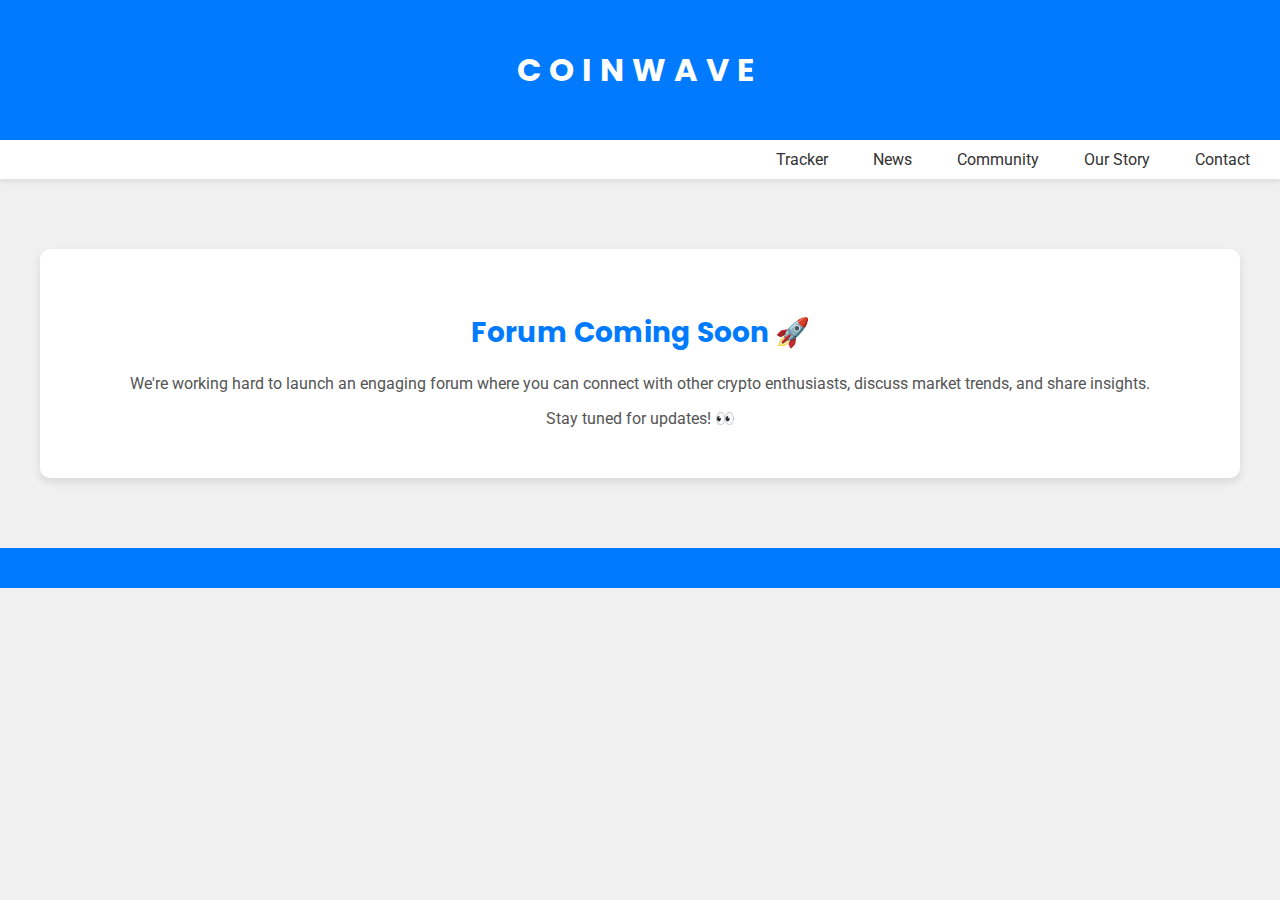
<file: community.html>
<!DOCTYPE html>
<html lang="en">
<head>
    <link href="https://fonts.googleapis.com/css2?family=Poppins:wght@500;600&family=Roboto:wght@400;500&display=swap" rel="stylesheet">
    <meta charset="UTF-8">
    <meta name="viewport" content="width=device-width, initial-scale=1.0">
    <link rel="stylesheet" href="community.css">
    <title>Forum - Coming Soon</title>
    <link rel="icon" type="image/x-icon" href="wave.png">
</head>
<body>
    <header>
        <h1><a href="home.html">COINWAVE</a></h1>
    </header>
    
    <nav class="navbar">
        <ul>
            <li><a href="index.html" class="btn">Tracker</a></li>
            <li><a href="news.html" class="btn">News</a></li>
            <li><a href="community.html" class="btn">Community</a></li>
            <li><a href="ourstory.html" class="btn">Our Story</a></li>
            <li><a href="contact.html" class="btn">Contact</a></li>
        </ul>
    </nav>

    <main class="main-content">
        <section class="coming-soon">
            <h2>Forum Coming Soon 🚀</h2>
            <p>We're working hard to launch an engaging forum where you can connect with other crypto enthusiasts, discuss market trends, and share insights.</p>
            <p>Stay tuned for updates! 👀</p>
        </section>
    </main>

    <footer>
    </footer>
</body>
</html>
</file>
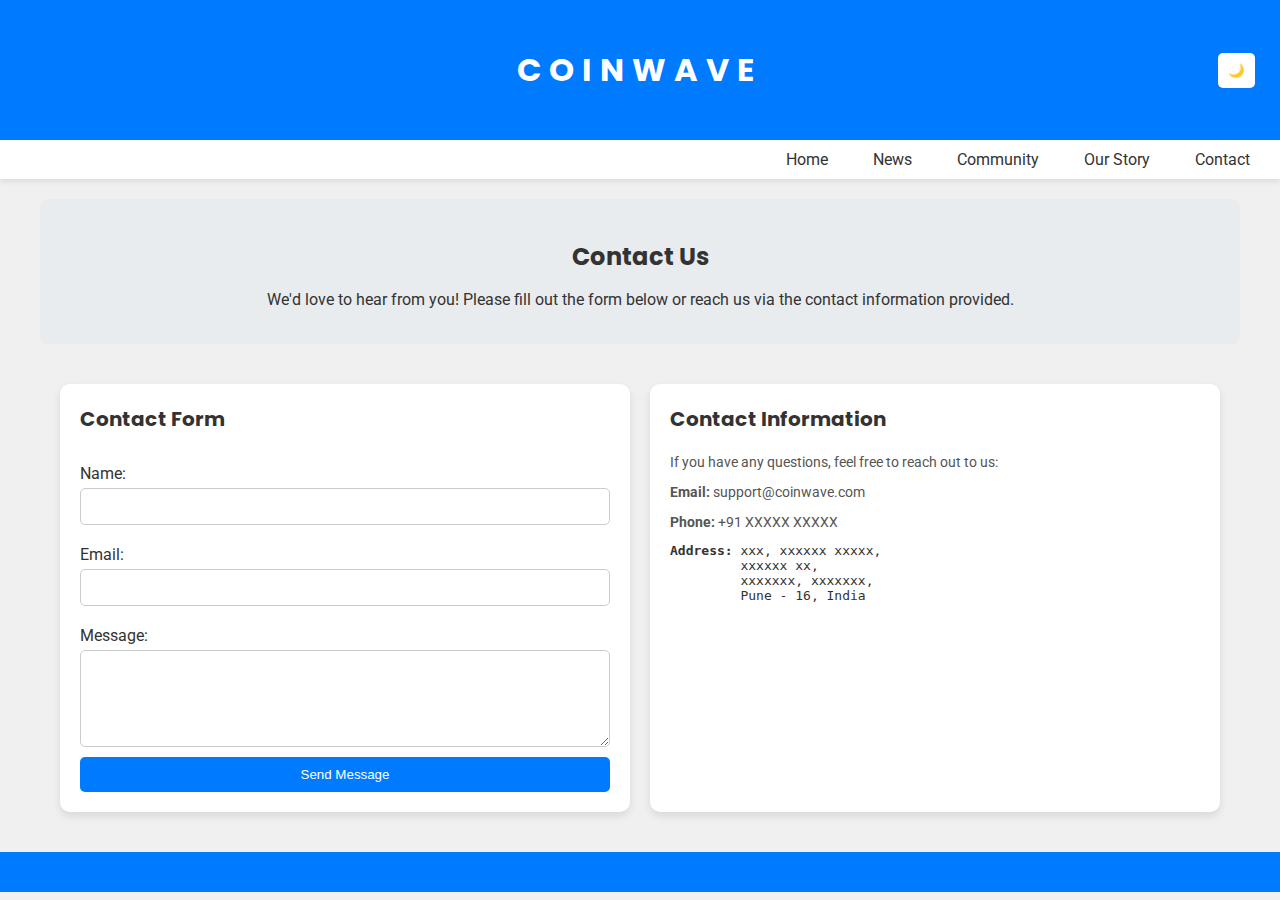
<file: contact.html>
<!DOCTYPE html>
<html lang="en">
<head>
    <link href="https://fonts.googleapis.com/css2?family=Poppins:wght@500;600&family=Roboto:wght@400;500&display=swap" rel="stylesheet">
    <meta charset="UTF-8">
    <meta name="viewport" content="width=device-width, initial-scale=1.0">
    <link rel="stylesheet" href="contact.css">
    <title>Contact Us - COINWAVE</title>
    <link rel="icon" type="image/x-icon" href="wave.png">
</head>
<body>
    <header>
        <h1><a href="home.html">COINWAVE</a></h1>
        <div class="header-buttons">
            <button id="darkModeToggle">🌙</button>
        </div>
    </header>

    <nav class="navbar">
        <ul>
            <li><a href="home.html" class="btn">Home</a></li>
            <li><a href="news.html" class="btn">News</a></li>
            <li><a href="community.html" class="btn">Community</a></li>
            <li><a href="ourstory.html" class="btn">Our Story</a></li>
            <li><a href="contact.html" class="btn">Contact</a></li>
        </ul>
    </nav>

    <main class="main-content">
        <section class="hero">
            <h2>Contact Us</h2>
            <p>We'd love to hear from you! Please fill out the form below or reach us via the contact information provided.</p>
        </section>

        <section class="tile-container">
            <div class="tile">
                <h3>Contact Form</h3>
                <form class="contact-form">
                    <label for="name">Name:</label>
                    <input type="text" id="name" name="name" required>
                    
                    <label for="email">Email:</label>
                    <input type="email" id="email" name="email" required>
                    
                    <label for="message">Message:</label>
                    <textarea id="message" name="message" rows="5" required></textarea>
                    
                    <button type="submit" class="btn primary">Send Message</button>
                </form>
            </div>
            <div class="tile">
                <h3>Contact Information</h3>
                <p>If you have any questions, feel free to reach out to us:</p>
                <p><strong>Email:</strong> support@coinwave.com</p>
                <p><strong>Phone:</strong> +91 XXXXX XXXXX </p>
                <pre><strong>Address:</strong> xxx, xxxxxx xxxxx,
         xxxxxx xx,
         xxxxxxx, xxxxxxx,
         Pune - 16, India
                </pre   >
            </div>
        </section>
    </main>

    <footer>
    </footer>

    <script src="script.js"></script>
</body>
</html>
</file>
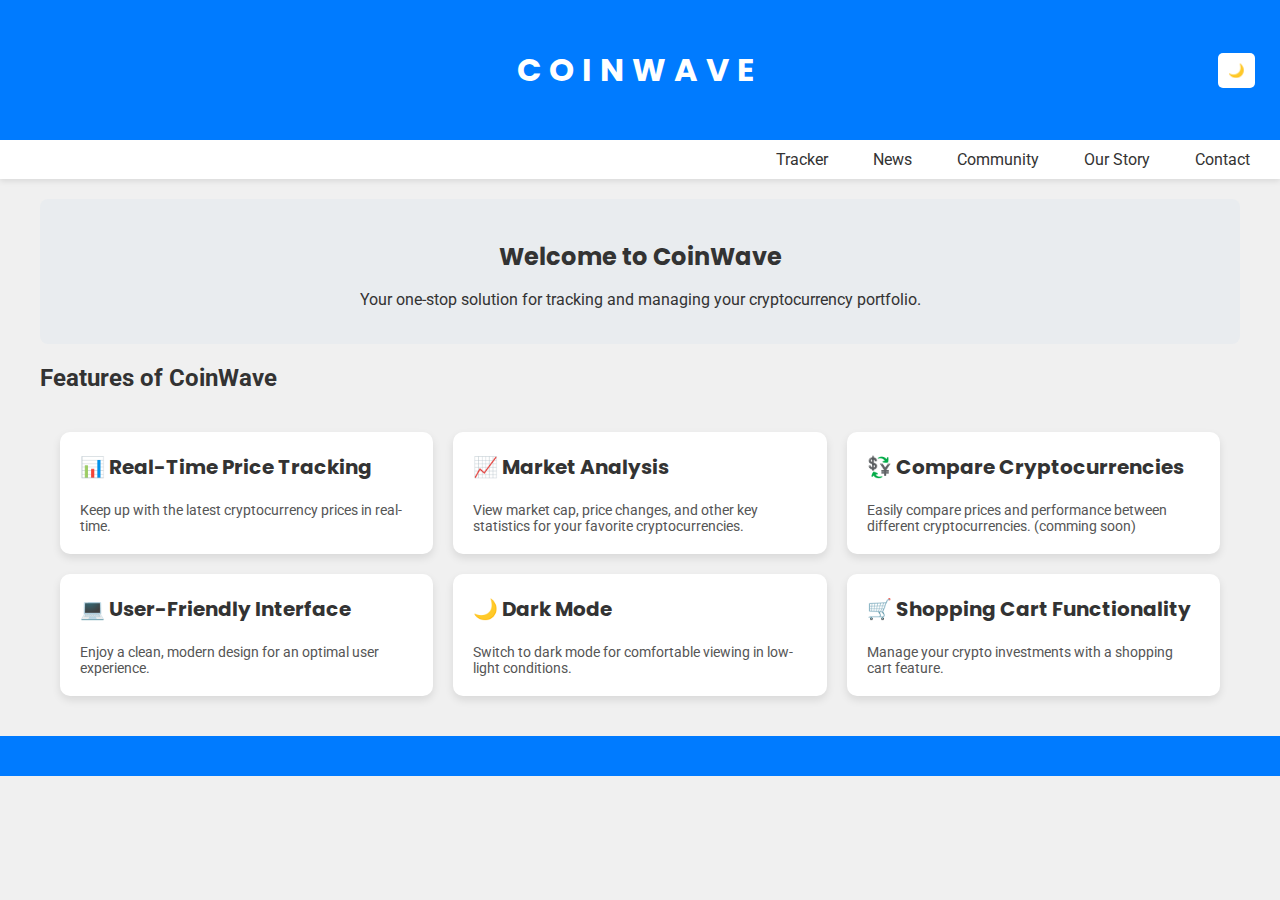
<file: home.html>
<!DOCTYPE html>
<html lang="en">
<head>
    <link href="https://fonts.googleapis.com/css2?family=Poppins:wght@500;600&family=Roboto:wght@400;500&display=swap" rel="stylesheet">
    <meta charset="UTF-8">
    <meta name="viewport" content="width=device-width, initial-scale=1.0">
    <link rel="stylesheet" href="secondary.css">
    <title>COINWAVE</title>
    <link rel="icon" type="image/x-icon" href="wave.png">
</head>
<body>
    <header>
        <h1>COINWAVE</h1>
        <div class="header-buttons">
            <button id="darkModeToggle">🌙</button>
        </div>
    </header>
    
    <nav class="navbar">
        <ul>
            <li><a href="index.html" class="btn">Tracker</a></li>
            <li><a href="news.html" class="btn">News</a></li>
            <li><a href="community.html" class="btn">Community</a></li>
            <li><a href="ourstory.html" class="btn">Our Story</a></li>
            <li><a href="contact.html" class="btn">Contact</a></li>
        </ul>
    </nav>

    <main class="main-content">
        <section class="hero">
            <h2>Welcome to CoinWave</h2>
            <p>Your one-stop solution for tracking and managing your cryptocurrency portfolio.</p>
        </section>
        
        <section class="features">
            <h2>Features of CoinWave</h2>
            <div class="tile-container">
                <div class="tile">
                    <h3>📊 Real-Time Price Tracking</h3>
                    <p>Keep up with the latest cryptocurrency prices in real-time.</p>
                </div>
                <div class="tile">
                    <h3>📈 Market Analysis</h3>
                    <p>View market cap, price changes, and other key statistics for your favorite cryptocurrencies.</p>
                </div>
                <div class="tile">
                    <h3>💱 Compare Cryptocurrencies</h3>
                    <p>Easily compare prices and performance between different cryptocurrencies. (comming soon)</p>
                </div>
                <div class="tile">
                    <h3>💻 User-Friendly Interface</h3>
                    <p>Enjoy a clean, modern design for an optimal user experience.</p>
                </div>
                <div class="tile">
                    <h3>🌙 Dark Mode</h3>
                    <p>Switch to dark mode for comfortable viewing in low-light conditions.</p>
                </div>
                <div class="tile">
                    <h3>🛒 Shopping Cart Functionality</h3>
                    <p>Manage your crypto investments with a shopping cart feature.</p>
                </div>
            </div>
        </section>
        
    </main>
  
    <footer>
    </footer>

    <script src="script.js"></script>
</body>
</html>
</file>
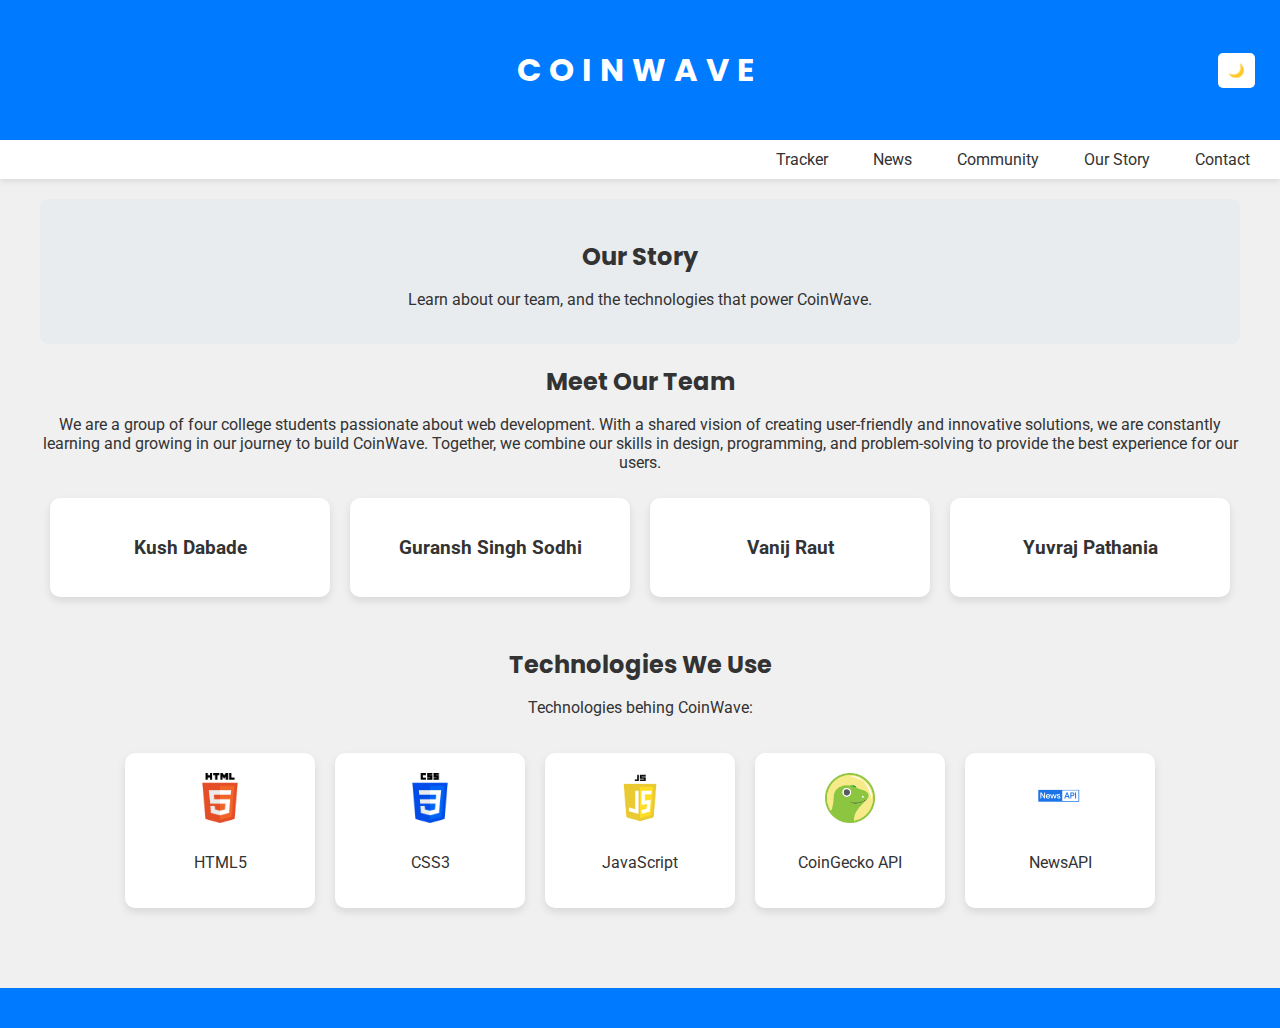
<file: ourstory.html>
<!DOCTYPE html>
<html lang="en">
<head>
    <link href="https://fonts.googleapis.com/css2?family=Poppins:wght@500;600&family=Roboto:wght@400;500&display=swap" rel="stylesheet">
    <meta charset="UTF-8">
    <meta name="viewport" content="width=device-width, initial-scale=1.0">
    <link rel="stylesheet" href="secondary.css">
    <title>Our Story - COINWAVE</title>
    <link rel="icon" type="image/x-icon" href="wave.png">
</head>
<body>
    <header>
        <h1><a href="home.html">COINWAVE</a></h1>
        <div class="header-buttons">
            <button id="darkModeToggle">🌙</button>
        </div>
    </header>

    <nav class="navbar">
        <ul>
            <li><a href="index.html" class="btn">Tracker</a></li>
            <li><a href="news.html" class="btn">News</a></li>
            <li><a href="community.html" class="btn">Community</a></li>
            <li><a href="ourstory.html" class="btn">Our Story</a></li>
            <li><a href="contact.html" class="btn">Contact</a></li>
        </ul>
    </nav>

    <main class="main-content">
        <section class="hero">
            <h2>Our Story</h2>
            <p>Learn about our team, and the technologies that power CoinWave.</p>
        </section>

        <section class="team">
            <h2>Meet Our Team</h2>
            <p>We are a group of four college students passionate about web development. With a shared vision of creating user-friendly and innovative solutions, we are constantly learning and growing in our journey to build CoinWave. Together, we combine our skills in design, programming, and problem-solving to provide the best experience for our users.

            </p>
            <div class="team-member-container">
                <div class="team-member">
                    <h3>Kush Dabade</h3>
                    <p></p>
                </div>
                <div class="team-member">
                    <h3>Guransh Singh Sodhi</h3>
                    <p></p>
                </div>
                <div class="team-member">
                    <h3>Vanij Raut</h3>
                    <p></p>
                </div>
                <div class="team-member">
                    <h3>Yuvraj Pathania</h3>
                    <p></p>
                </div>
            </div>
        </section>

        <section class="technologies">
            <h2>Technologies We Use</h2>
            <p>Technologies behing CoinWave:</p>
            <div class="technology-tiles">
                <div class="technology-tile">
                    <img src="html.png" alt="HTML5" class="tech-logo">
                    <p>HTML5</p>
                </div>
                <div class="technology-tile">
                    <img src="css-3.png" alt="CSS3" class="tech-logo">
                    <p>CSS3</p>
                </div>
                <div class="technology-tile">
                    <img src="JS.png" alt="JavaScript" class="tech-logo">
                    <p>JavaScript</p>
                </div>
                <div class="technology-tile">
                    <img src="Coingecko.png" alt="CoinGecko API" class="tech-logo">
                    <p>CoinGecko API</p>
                </div>
                <div class="technology-tile">
                    <img src="newsapi.png" alt="NewsAPI" class="tech-logo">
                    <p>NewsAPI</p>
                </div>
            </div>
        </section>
            </main>

    <footer>
    </footer>

    <script src="script.js"></script>
</body>
</html>
</file>
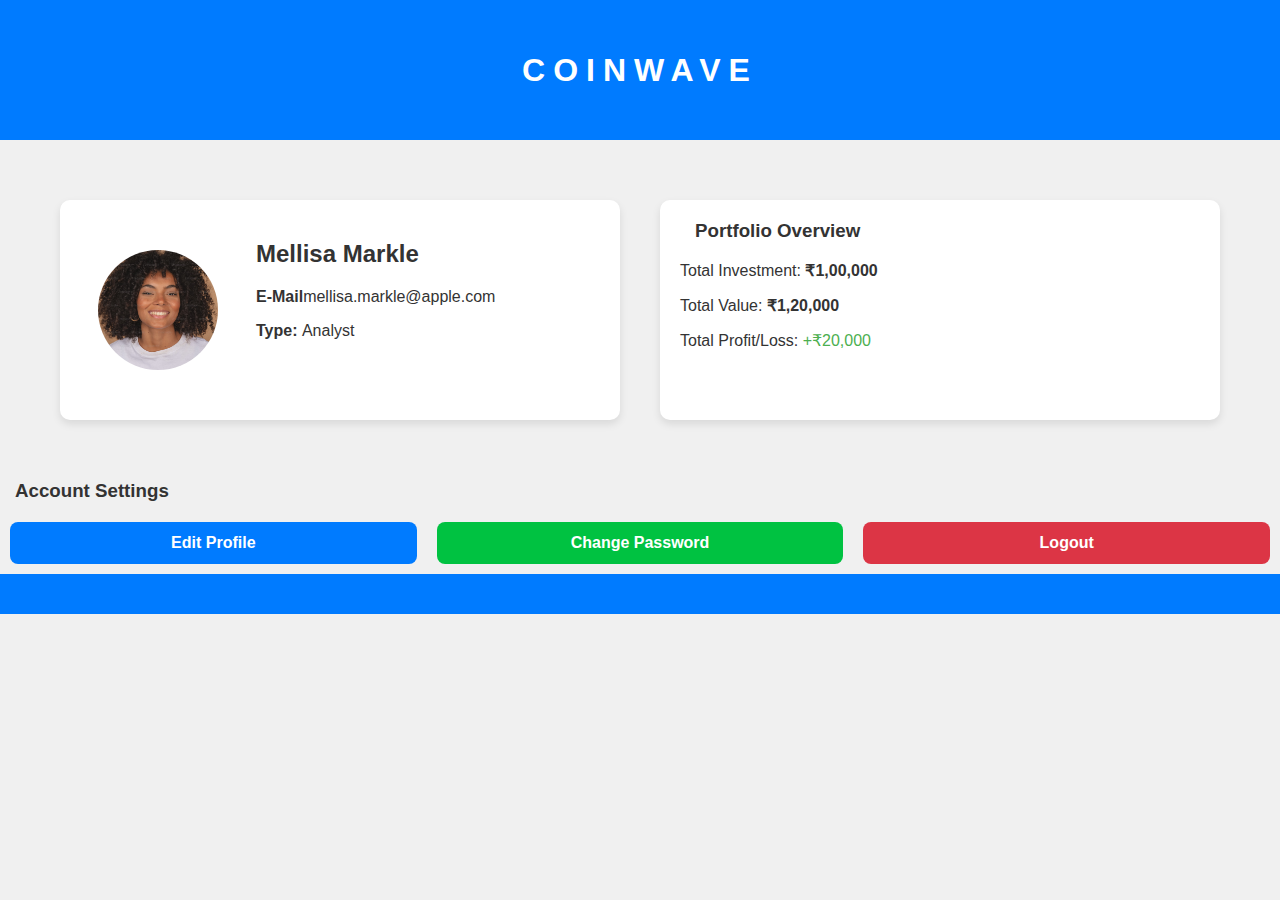
<file: profile.html>
<!DOCTYPE html>
<html lang="en">
<head>
    <meta charset="UTF-8">
    <meta name="viewport" content="width=device-width, initial-scale=1.0">
    <title>Profile - CoinWave</title>
    <link rel="stylesheet" href="profile.css">
</head>
<body>
    <header>
        <h1><a href="home.html">COINWAVE</a></h1>
    </header>

    <main>
        <section class="profile-container">
            <div class="profile-card tile">
                <div class="profile-photo">
                    <img src="userimg.png" alt="Profile Picture" class="profile-img">
                </div>
                <div class="personal-info">
                    <h2>Mellisa Markle</h2>
                    <p class="email"><strong>E-Mail</strong>mellisa.markle@apple.com</p>
                    <p class="email"><strong>Type: </strong>Analyst</p>
                    <a href="#"><p class="email"><p> Link Your Crypto Wallet </p></a>
                </div>
            </div>
            <div class="portfolio-info tile">
                <h3>Portfolio Overview</h3>
                <p>Total Investment: <span class="value">₹1,00,000</span></p>
                <p>Total Value: <span class="value">₹1,20,000</span></p>
                <p>Total Profit/Loss: <span class="profit">+₹20,000</span></p>   
            </div>
        </section>

        <section class="settings-container">
            <h3>Account Settings</h3>
            <div class="settings-buttons-container">
                <button class="settings-btn edit-btn">Edit Profile</button>
                <button class="settings-btn change-password-btn">Change Password</button>
                <button class="settings-btn logout-btn">Logout</button>
            </div>
        </section>
   </main>

    <footer>
    </footer>

    <script src="script.js"></script>
</body>
</html>
</file>
<file: community.css>
body {
    font-family: 'Roboto', sans-serif;
    margin: 0;
    padding: 0;
    background-color: #f0f0f0;
    color: #333;
}

header {
    display: flex;
    justify-content: center;
    align-items: center;
    height: 100px;
    padding: 20px;
    background-color: #007bff;
    color: #fff;
}

header h1 {
    letter-spacing: 8px;
    margin: 0;
    font-family: 'Poppins', sans-serif;
}

.navbar {
    background-color: #ffffff;
    box-shadow: 0 2px 6px rgba(0, 0, 0, 0.1);
    padding: 10px 20px;
    display: flex;
    justify-content: flex-end;
    align-items: center;
    max-width: 100%;
    overflow: hidden;
}

.navbar ul {
    list-style-type: none;
    padding: 0;
    margin: 0;
    display: flex;
}

.navbar li {
    margin-left: 25px;
}

.navbar a {
    text-decoration: none;
    color: #333;
    font-size: 16px;
    transition: color 0.3s ease, transform 0.3s ease;
    padding: 10px 10px;
    border-radius: 5px;
}

.navbar a:hover {
    color: #ffffff;
    background-color: #007bff;
    transform: translateY(-2px);
}

body.dark-mode .navbar {
    background-color: #2c2c2c;
    box-shadow: 0 2px 6px rgba(0, 0, 0, 0.5);
}

body.dark-mode .navbar a {
    color: #ffffff;
}

body.dark-mode .navbar a:hover {
    color: #007bff;
}

.main-content {
    padding: 20px;
    max-width: 1200px;
    margin: 0 auto;
    text-align: center;
}

.coming-soon {
    background-color: #ffffff;
    padding: 40px;
    border-radius: 10px;
    box-shadow: 0 4px 8px rgba(0, 0, 0, 0.1);
    margin-top: 50px;
}

.coming-soon h2 {
    font-family: 'Poppins', sans-serif;
    font-size: 28px;
    margin-bottom: 20px;
    color: #007bff;
}

.coming-soon p {
    font-size: 16px;
    color: #555;
    margin-bottom: 10px;
}

footer {
    text-align: center;
    padding: 20px;
    background-color: #007bff;
    color: #fff;
    margin-top: 50px;
}
a {
    text-decoration: none; 
    color: #ffffff;
}
</file>
<file: contact.css>
body {
    font-family: 'Roboto', sans-serif;
    margin: 0;
    padding: 0;
    background-color: #f0f0f0;
    color: #333;
    transition: background-color 0.3s, color 0.3s;
}

body.dark-mode {
    background-color: #181818;
    color: #e0e0e0;
}

header {
    display: flex;
    justify-content: center;
    align-items: center;
    height: 100px;
    padding: 20px;
    background-color: #007bff !important;
    color: #fff;
    position: relative;
}

a{
    text-decoration: none;
    color: white;
}

header h1 {
    letter-spacing: 8px;
    margin: 0;
    font-family: 'Poppins', sans-serif;
    text-align: center;
    flex-grow: 1;
}

.header-buttons {
    position: absolute;
    right: 20px;
}


.header-buttons button {
    margin: 0 5px;
    padding: 10px;
    border: none;
    border-radius: 5px;
    background-color: #ffffff;
    color: #007bff;
    transition: background-color 0.3s ease;
}

.header-buttons button:hover {
    background-color: #e0e0e0;
}

.navbar {
    background-color: #ffffff;
    box-shadow: 0 2px 6px rgba(0, 0, 0, 0.1);
    padding: 10px 20px;
    display: flex;
    justify-content: flex-end;
    align-items: center;
    max-width: 100%;
    overflow: hidden;
}

.navbar ul {
    list-style-type: none;
    padding: 0;
    margin: 0;
    display: flex;
}

.navbar li {
    margin-left: 25px;
}

.navbar a {
    text-decoration: none;
    color: #333;
    font-size: 16px;
    transition: color 0.3s ease, transform 0.3s ease;
    padding: 10px 10px;
    border-radius: 5px;
}

.navbar a:hover {
    color: #007bff;
    transform: translateY(-2px);
}

body.dark-mode .navbar {
    background-color: #2c2c2c;
    box-shadow: 0 2px 6px rgba(0, 0, 0, 0.5);
}

body.dark-mode .navbar a {
    color: #ffffff;
}

body.dark-mode .navbar a:hover {
    color: #007bff;
}

.main-content {
    padding: 20px;
    max-width: 1200px;
    margin: 0 auto;
}

.hero {
    background-color: #e9ecef;
    padding: 20px;
    border-radius: 8px;
    text-align: center;
    margin-bottom: 20px;
}

body.dark-mode .hero {
    background-color: #2c2c2c;
}

.hero h2 {
    font-family: 'Poppins', sans-serif;
    margin-bottom: 10px;
}

.hero p {
    margin-bottom: 15px;
}

.tile-container {
    display: grid;
    grid-template-columns: repeat(2, 1fr);
    gap: 20px;
    padding: 20px;
}

.tile {
    background-color: #ffffff;
    padding: 20px;
    border-radius: 10px;
    box-shadow: 0 4px 8px rgba(0, 0, 0, 0.1);
    transition: transform 0.3s ease, box-shadow 0.3s ease;
}

body.dark-mode .tile {
    background-color: #333;
}

.tile h3 {
    margin-top: 0;
    font-family: 'Poppins', sans-serif;
    font-size: 20px;
    color: #333;
}

body.dark-mode .tile h3 {
    color: #e0e0e0;
}

.tile p {
    font-size: 14px;
    color: #555;
    margin-bottom: 0;
}

body.dark-mode .tile p {
    color: #bbbbbb;
}

.tile:hover {
    transform: translateY(-5px);
    box-shadow: 0 8px 16px rgba(0, 0, 0, 0.2);
}

.contact-form {
    display: flex;
    flex-direction: column;
}

.contact-form label {
    margin: 10px 0 5px;
}

.contact-form input,
.contact-form textarea {
    padding: 10px;
    border: 1px solid #ccc;
    border-radius: 5px;
    margin-bottom: 10px;
}

.contact-form button {
    padding: 10px;
    background-color: #007bff;
    color: white;
    border: none;
    border-radius: 5px;
    cursor: pointer;
    transition: background-color 0.3s;
}

.contact-form button:hover {
    background-color: #0056b3;
}

footer {
    text-align: center;
    padding: 20px;
    background-color: #007bff;
    color: #fff;
}

body.dark-mode footer {
    background-color: #2c2c2c;
}
</file>
<file: secondary.css>
body {
    font-family: 'Roboto', sans-serif;
    margin: 0;
    padding: 0;
    background-color: #f0f0f0;
    color: #333;
    transition: background-color 0.3s, color 0.3s;
}

body.dark-mode {
    background-color: #181818;
    color: #e0e0e0;
}

header {
    display: flex;
    justify-content: center;
    align-items: center;
    height: 100px;
    padding: 20px;
    background-color: #007bff !important;
    color: #fff;
    position: relative;
}

header h1 {
    letter-spacing: 8px;
    margin: 0;
    font-family: 'Poppins', sans-serif;
    text-align: center;
    flex-grow: 1;
}

.header-buttons {
    position: absolute;
    right: 20px;
}


.header-buttons button {
    margin: 0 5px;
    padding: 10px;
    border: none;
    border-radius: 5px;
    background-color: #ffffff;
    color: #007bff;
    transition: background-color 0.3s ease;
}

.header-buttons button:hover {
    background-color: #e0e0e0;
}
a {
    text-decoration: none;
    color: #ffffff;
}

.navbar {
    background-color: #ffffff;
    box-shadow: 0 2px 6px rgba(0, 0, 0, 0.1);
    padding: 10px 20px;
    display: flex;
    justify-content: flex-end;
    align-items: center;
    max-width: 100%;
    overflow: hidden;
}

.navbar ul {
    list-style-type: none;
    padding: 0;
    margin: 0;
    display: flex;
}

.navbar li {
    margin-left: 25px;
}

.navbar a {
    text-decoration: none;
    color: #333;
    font-size: 16px;
    transition: color 0.3s ease, transform 0.3s ease;
    padding: 10px 10px;
    border-radius: 5px;
}

.navbar a:hover {
    color: #ffffff;
    transform: translateY(-2px);
}

body.dark-mode .navbar {
    background-color: #2c2c2c;
    box-shadow: 0 2px 6px rgba(0, 0, 0, 0.5);
}

body.dark-mode .navbar a {
    color: #ffffff;
}

body.dark-mode .navbar a:hover {
    color: #007bff;
}

.main-content {
    padding: 20px;
    max-width: 1200px;
    margin: 0 auto;
}

.hero {
    background-color: #e9ecef;
    padding: 20px;
    border-radius: 8px;
    text-align: center;
    margin-bottom: 20px;
}

body.dark-mode .hero {
    background-color: #2c2c2c;
}

.hero h2 {
    font-family: 'Poppins', sans-serif;
    margin-bottom: 10px;
}

.hero p {
    margin-bottom: 15px;
}

.btn {
    background-color: white;
    color: white;
    padding: 10px 20px;
    text-decoration: none;
    border-radius: 5px;
    transition: background-color 0.3s;
}

.btn.primary {
    background-color: #28a745;
}

.btn:hover {
    background-color: #0056b3;
}

body.dark-mode .btn {
    background-color: #444;
}

.tile-container {
    display: grid;
    grid-template-columns: repeat(3, 1fr);
    gap: 20px;
    padding: 20px;
}

.tile {
    background-color: #ffffff;
    padding: 20px;
    border-radius: 10px;
    box-shadow: 0 4px 8px rgba(0, 0, 0, 0.1);
    transition: transform 0.3s ease, box-shadow 0.3s ease;
}

body.dark-mode .tile {
    background-color: #333;
}

.tile h3 {
    margin-top: 0;
    font-family: 'Poppins', sans-serif;
    font-size: 20px;
    color: #333;
}

body.dark-mode .tile h3 {
    color: #e0e0e0;
}

.tile p {
    font-size: 14px;
    color: #555;
    margin-bottom: 0;
}

body.dark-mode .tile p {
    color: #bbbbbb;
}

.tile:hover {
    transform: translateY(-5px);
    box-shadow: 0 8px 16px rgba(0, 0, 0, 0.2);
}

footer {
    text-align: center;
    padding: 20px;
    background-color: #007bff;
    color: #fff;
}

body.dark-mode footer {
    background-color: #2c2c2c;
}
.team {
    margin: 20px 0;
}

.team h2 {
    text-align: center;
    font-family: 'Poppins', sans-serif;
    color: #333;
    margin-bottom: 10px;
}

.team p{
    text-align: center;
}

.team-member-container {
    display: flex;
    justify-content: space-around;
    flex-wrap: wrap;
}

.team-member {
    background-color: #ffffff;
    padding: 20px;
    border-radius: 10px;
    box-shadow: 0 4px 8px rgba(0, 0, 0, 0.1);
    margin: 10px;
    text-align: center;
    flex: 1 1 200px;
    transition: transform 0.3s ease, box-shadow 0.3s ease;
}

.team-member:hover {
    transform: translateY(-5px);
    box-shadow: 0 8px 16px rgba(0, 0, 0, 0.2);
}

.technologies {
    margin: 20px 0;
}

.technologies h2 {
    font-family: 'Poppins', sans-serif;
    color: #333;
    margin-bottom: 10px;
}

.technologies ul {
    list-style-type: none;
    padding: 0;
}

.technologies li {
    background-color: #ffffff;
    padding: 10px;
    border-radius: 5px;
    margin: 5px 0;
    box-shadow: 0 2px 4px rgba(0, 0, 0, 0.1);
}

body.dark-mode .team-member {
    background-color: #444;
}

body.dark-mode .technologies li {
    background-color: #333;
    color: #e0e0e0;
}
.technologies {
    text-align: center;
    margin: 40px 0;
}

.technology-tiles {
    display: flex;
    justify-content: center;
    flex-wrap: wrap;
    gap: 20px;
    padding: 20px;
}

.technology-tile {
    background-color: #ffffff;
    padding: 20px;
    border-radius: 10px;
    box-shadow: 0 4px 8px rgba(0, 0, 0, 0.1);
    text-align: center;
    transition: transform 0.3s ease, box-shadow 0.3s ease;
    width: 150px;
}

.technology-tile:hover {
    transform: translateY(-5px);
    box-shadow: 0 8px 16px rgba(0, 0, 0, 0.2);
}

.tech-logo {
    width: 50px;
    height: 50px;
    margin-bottom: 10px;
}
</file>
<file: profile.css>
body {
    font-family: 'Roboto', sans-serif;
    margin: 0;
    padding: 0;
    background-color: #f0f0f0;
    color: #333;
    transition: background-color 0.3s, color 0.3s;
}

body.dark-mode {
    background-color: #181818;
    color: #e0e0e0;
}

header {
    display: flex;
    justify-content: center;
    align-items: center;
    height: 100px;
    padding: 20px;
    background-color: #007bff;
    color: #fff;
}

header h1 {
    letter-spacing: 8px;
    margin: 0;
    font-family: 'Poppins', sans-serif;
    text-align: center;
    flex-grow: 1;
}

.profile-container {
    height: 220px;
    display: flex;
    padding: 40px;
    align-items: flex-start;
    flex-wrap: wrap;
}

.profile-card {
    display: flex;
    flex: 0 0 70%;
    padding: 20px;
    box-sizing: border-box;
}

.profile-photo {
    flex: 0 0 30%;
    display: flex;
    justify-content: center;
    align-items: center;
}

.personal-info {
    flex: 0 0 70%;
    padding: 0 20px;
}

.portfolio-info {
    height: 220px;
    flex: 0 0 30%;
    padding: 20px;
    box-sizing: border-box;
    min-width: 250px;
}

.profile-img {
    width: 120px;
    height: 120px;
    border-radius: 50%;
    object-fit: cover;
}

.tile {
    height: 220px;
    background-color: #ffffff;
    padding: 20px;
    border-radius: 10px;
    box-shadow: 0 4px 8px rgba(0, 0, 0, 0.1);
    margin: 20px;
    flex: 1;
}

.portfolio-info h3, .settings-container h3 {
    margin-top: 0;
}

.value {
    font-weight: bold;
}

.profit {
    color: #4caf50;
}

.settings-container {
    margin-top: 40px;
}

.settings-btn {
    width: 100%;
    padding: 10px;
    margin-top: 10px;
    border-radius: 5px;
    background-color: #007bff;
    color: #fff;
    cursor: pointer;
    transition: background-color 0.3s;
}

.settings-btn:hover {
    background-color: #0056b3;
}

footer {
    text-align: center;
    padding: 20px;
    background-color: #007bff;
    color: #fff;
}

body.dark-mode footer {
    background-color: #2c2c2c;
}

.tile:hover {
    transform: translateY(-5px);
    box-shadow: 0 8px 16px rgba(0, 0, 0, 0.2);
}

body.dark-mode .tile {
    background-color: #333;
}

body.dark-mode .tile h3 {
    color: #e0e0e0;
}

body.dark-mode .tile p {
    color: #bbbbbb;
}
.settings-buttons-container {
    display: flex;
    justify-content: space-between;
    margin-top: 20px;
    margin-bottom: 10px ;
}

.settings-btn {
    flex: 1;
    padding: 12px;
    margin: 0 10px;
    border-radius: 8px;
    color: #fff;
    font-size: 16px;
    font-weight: bold;
    border: none;
    cursor: pointer;
    transition: background-color 0.3s, transform 0.2s;
}

.edit-btn {
    background-color: #007bff;
}

.change-password-btn {
    background-color: #00c241;
}

.logout-btn {
    background-color: #dc3545;
}

.settings-btn:hover {
    transform: translateY(-2px);
}

.settings-btn:active {
    transform: translateY(0);
}

h3{
    margin-left: 15px;
}
a {
    text-decoration: none;
    color: #ffffff;
}
</file>
